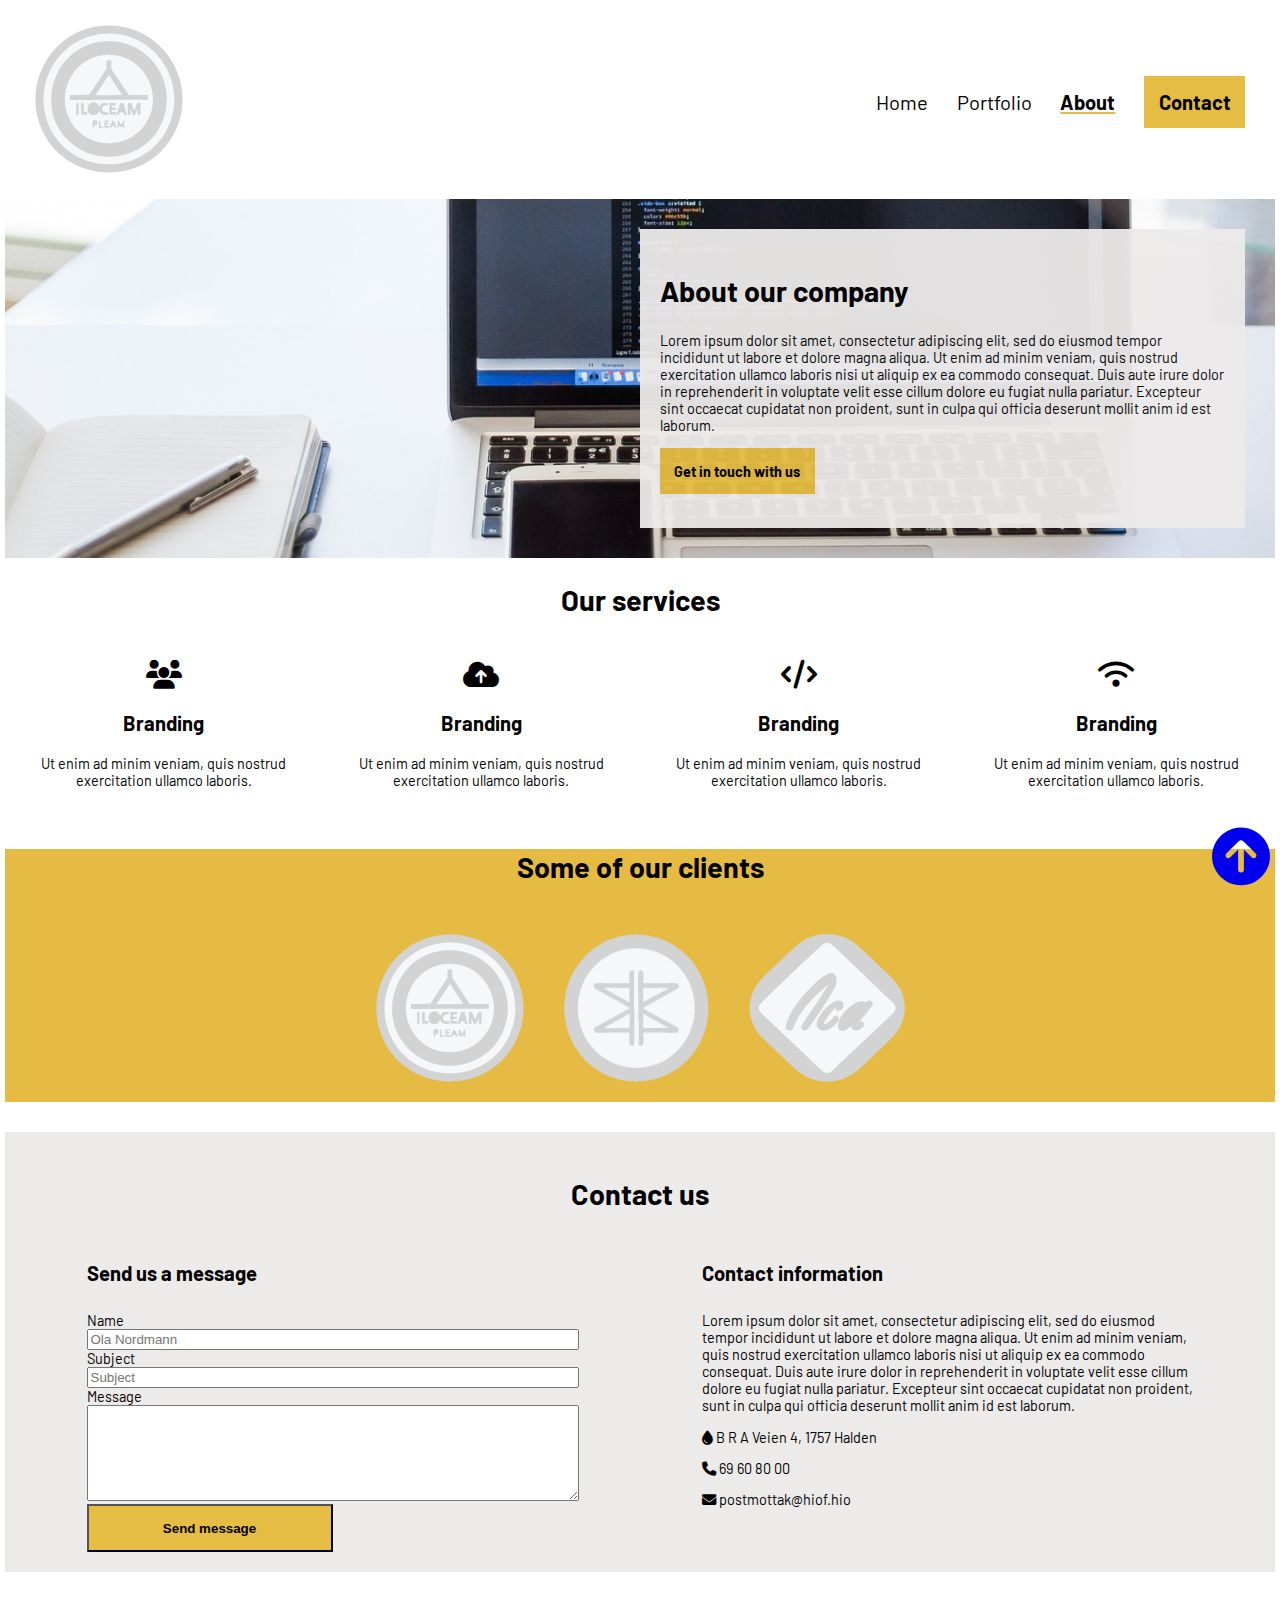
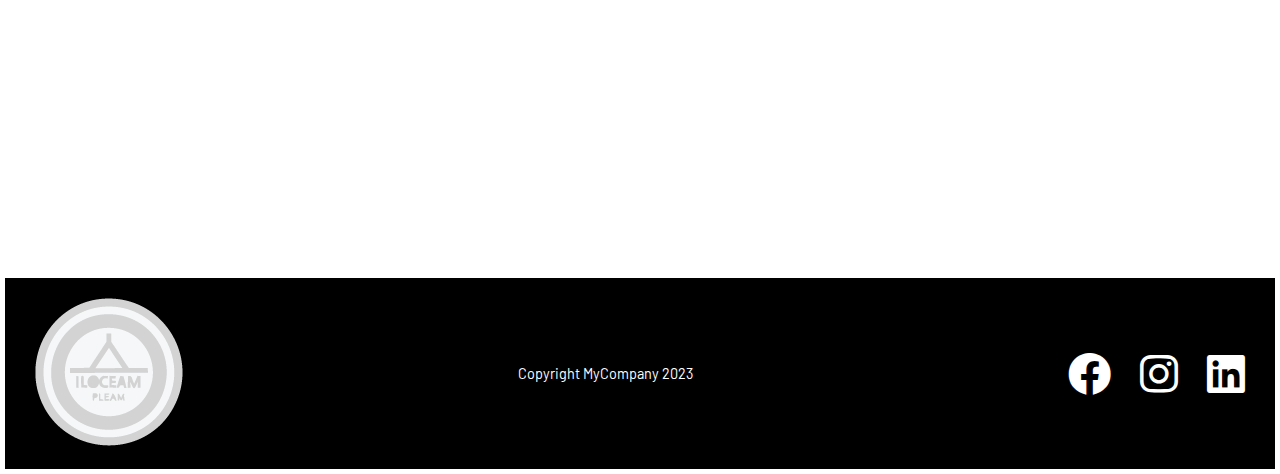
<file: about.html>
<!DOCTYPE html>
<html lang="en">
    <head>
        <meta charset="UTF-8">
        <meta name="viewport" content="width=device-width, initial-scale=1">        
        <link rel="stylesheet" type="text/css" href="https://necolas.github.io/normalize.css/8.0.1/normalize.css">  
        <link href="font/css/fontawesome.css" rel="stylesheet">
        <link href="font/css/brands.css" rel="stylesheet">
        <link href="font/css/solid.css" rel="stylesheet">
        <link rel="stylesheet" type="text/css" href="css/style.css">
        <title>MyCompany - main</title>
    </head>
    <body>
        <div id="grid_container">
            <div id="arrow_up">
                <a href="about.html"><i class="fa-solid fa-circle-arrow-up"></i></a>
            </div>
            <header>
                <nav>
                    
                    <a href="index.html"><img id="logo" src="img/logo1.png" alt="MyCompany logo"></a>
                    
                    <ul class="menu">
                        <li><a href="index.html" >Home</a></li>
                        <li><a href="products.html">Portfolio</a></li>
                        <li><a href="about.html" id="current_page">About</a></li>
                        <li><a href="about.html#contact_us_section" class="golden-button">Contact</a></li>                        
                    </ul>
                    
                </nav>
            </header>
        
            <main>
                <section class="standard_section" id="about_company">
                
            
                    <div id="intro_box">
                        <h2>About our company</h2>
                        <p>
                            Lorem ipsum dolor sit amet, consectetur adipiscing elit, sed do eiusmod tempor incididunt ut labore et dolore magna aliqua. Ut enim ad minim veniam, quis nostrud exercitation ullamco laboris nisi ut aliquip ex ea commodo consequat. Duis aute irure dolor in reprehenderit in voluptate velit esse cillum dolore eu fugiat nulla pariatur. Excepteur sint occaecat cupidatat non proident, sunt in culpa qui officia deserunt mollit anim id est laborum.
                        </p>
                        <p>
                            <a href="#services" class="golden-button">Get in touch with us</a>
                        </p>
                    </div>
                </section>
                <section  class="standard_section" id="services">
                    
                    <h2>Our services</h2>
                    <article>
                        <i class="fa-solid fa-users"></i>
                        <h3>Branding</h3>
                        <p>
                            Ut enim ad minim veniam, quis nostrud exercitation ullamco laboris.
                       </p>

                    </article>

                    <article>
                        <i class="fa-solid fa-cloud-arrow-up"></i>
                        <h3>Branding</h3>
                        <p>
                            Ut enim ad minim veniam, quis nostrud exercitation ullamco laboris.
                       </p>
                    </article>

                    <article>
                        <i class="fa-solid fa-code"></i>
                        <h3>Branding</h3>
                        <p>
                            Ut enim ad minim veniam, quis nostrud exercitation ullamco laboris.
                       </p>
                    </article>
                
                    <article>
                        <i class="fa-solid fa-wifi"></i>
                        <h3>Branding</h3>
                        <p>
                            Ut enim ad minim veniam, quis nostrud exercitation ullamco laboris.
                       </p>
                    </article>
                    
                
            </section>
                <section class="standard_section" id="clients">                    
                         <h2>Some of our clients</h2>
                        
                        <div id="logo_group">
                            <img src="img/logo1.png" alt="Logo for MyCompany">
                            <img src="img/logo2.png" alt="Logo for second company">
                            <img src="img/logo3.png" alt="Logo for third company">
                        </div>                       
                        
                   
                </section>
                <section class="standard_section" id="contact_us_section">
                    
                        <h2>Contact us</h2>
                        <div id="contact_box">
                        <div id="form_div">
                            <h4>Send us a message</h4>
                            <form method="post" action="#">
                              
                                <label for="name">Name</label>
                                <input type="text" name="name" placeholder="Ola Nordmann" id="name" required>
                                <label for="subject">Subject</label>
                                <input type="text" name="subject" placeholder="Subject" id="subject" required>
                                <label for="message">Message</label>

                                <textarea id="message" name="message" rows="6" cols="25">
                                </textarea> 
                                <input type="submit" value="Send message" class="golden-button">
                               
                            </form>
                        </div>
                        <div id="contact_info">
                            <h4>Contact information</h4>

                            <p>
                                Lorem ipsum dolor sit amet, consectetur adipiscing elit, sed do eiusmod tempor incididunt ut labore et dolore magna aliqua. Ut enim ad minim veniam, quis nostrud exercitation ullamco laboris nisi ut aliquip ex ea commodo consequat. Duis aute irure dolor in reprehenderit in voluptate velit esse cillum dolore eu fugiat nulla pariatur. Excepteur sint occaecat cupidatat non proident, sunt in culpa qui officia deserunt mollit anim id est laborum.
                            </p>
                            <p>
                                <i class="fa-solid fa-droplet"></i> B R A Veien 4, 1757 Halden
                            </p>
                            <p>
                                <i class="fa-solid fa-phone"></i> 69 60 80 00
                            </p>
                            <p>
                                <i class="fa-solid fa-envelope"></i> postmottak@hiof.hio
                            </p>
                            
                        </div>
                        </div>
                </section>
                <section  class="standard_section" id="map">
                                        
                    <iframe src="https://www.google.com/maps/embed?pb=!1m18!1m12!1m3!1d2047.2004164391894!2d11.349162656464584!3d59.12904711661365!2m3!1f0!2f0!3f0!3m2!1i1024!2i768!4f13.1!3m3!1m2!1s0x464412f6cf4d491d%3A0xdd127f6ec81a545d!2sB%20R%20A%20Veien%204%2C%201783%20Halden!5e0!3m2!1sno!2sno!4v1700865503619!5m2!1sno!2sno" width="600" height="450" style="border:0;" allowfullscreen="" loading="lazy" referrerpolicy="no-referrer-when-downgrade"></iframe>
                       
                </section>
            </main>

            <footer>
                <a href="index.html"><img id="footer_logo" src="img/logo1.png" alt="MyCompany logo"></a>
                <span>
                    Copyright MyCompany 2023
                </span>

                <ul class="some-icons">
                    <li><a href="https://www.facebook.com" target="_blank"><i class="fa-brands fa-facebook"></i></a></li>
                    <li><a href="https://www.instagram.com" target="_blank"><i class="fa-brands fa-instagram"></i></a></li>
                    <li><a href="https://www.linkedin.com" target="_blank"><i class="fa-brands fa-linkedin"></i></a></li>
                </ul>
            </footer>
        </div>
    </body>
</html>
</file>
<file: css/style.css>
@import url('https://fonts.googleapis.com/css2?family=Barlow:wght@400;700&family=Bebas+Neue&family=Roboto:ital,wght@0,100;0,300;0,400;0,500;1,300&display=swap');

* {
    box-sizing: border-box;
}
html {
    font-size: calc(1em + 1vw);
    justify-self: center;
}
body {
    font-family: 'Barlow', Arial, Helvetica, sans-serif;
    margin: auto;
    padding: 5px;
    background-color: #fff;
    max-width: 1600px;
}
#grid_container {
    position: relative;
    display: grid;
    grid-template-areas: "header" "main" "footer";
}


header {
    grid-area: header;
    padding: 20px 30px 20px 30px;
}

nav{
    display: flex;
    flex-direction: row;
    flex-wrap: wrap;
    justify-content: space-between;
    
    
}

nav ul {

    /*
    display: flex;
    flex-direction: row;
    flex-wrap: wrap;
    */
}

nav ul li {
    font-size: 0.7rem;
}

nav ul li a {
    text-decoration: none;
    color: black;
}

#current_page {
    text-decoration: underline;
    text-decoration-color: #e6bb43;
    color: black;
    font-weight: bold;
    
}

.menu {
    display: flex;
    flex-wrap: wrap;
    flex-direction: row;
    align-items: center;
    justify-content: center;
    gap: 1rem;
    list-style: none;
    margin: 0;
}

main {
    grid-area: main;
}

.standard_section {
    width: 100%;  
}

.standard_section h1 {
    font-size: 1.5rem;
}

.standard_section h2 {
    font-size: 1rem;
}

.standard_section h3 {
    font-size: 0.7rem;
}

.standard_section h4 {
    font-size: 0.7rem;
}
.standard_section p {
    font-size: 0.5rem;
}

.standard_section hr {
    color: #e6bd43;
    flex-basis: 100%;
}



#main_article{    
    background-color: lightgrey;    
    padding: 50px;    
}

#main_article h1{
    text-align: center;
}

#main_article p{
    text-align: center;
}

#regular_article{
    width: 100%;
}

#regular_article h2{
    text-align: center;
}

#regular_article p{
    text-align: center;
}

#about_us{
    width: 100%;
    height: 500 px;
    background-color: #e6bb43; 
    display: flow-root;

}

#about_us h2{
    text-align: left;
}

#about_us p{
    text-align: left;
}

#about_us img{
    float: left;
    margin: 20px;
}

#services {
    display: flex;
    flex-wrap: wrap;
    justify-content: space-between;
}

#services h2 {
    flex-basis: 100%;
    text-align: center;
}

#services article {
    flex-basis: 25%;
    text-align: center;
    padding: 15px;
}


#newsletter {
    background-color: lightgrey;
    padding: 50px;
    display: flex;
    flex-wrap: wrap;

    justify-content: center;
    align-items:center;
}

#newsletter h2 {
    text-align: center;
    flex-basis: 100%;
}

#newsletter form  {
    display: flex;
    flex-wrap: wrap;
    justify-content: center;
}

#newsletter form input {
    height: 35px;
    font-size: 0.5rem;
    justify-content: center;
}


#about_company{
    width: 100%;
    background-image:url("../img/desktop.png");
    background-size: cover; 
    padding: 30px 30px 30px 30px;
    display: flex;
    justify-content: right;
    
}

#intro_box {
    width: 50%;
    background-color:rgb(237, 234, 234);
    opacity: 0.95;
    justify-content: right;
    padding: 20px 20px 20px 20px;
}

#clients {
    background-color: #e6bb43;
}

#clients h2 {
    text-align: center;
    margin: 30px;
}

#clients img {
    margin: 20px;
}

#logo_group{
    display: flex;
    flex-wrap: wrap;
    justify-content: center;
    margin: 30px;
}
#contact_us_section {
    background-color:rgb(237, 234, 234);
    padding: 20px 20px 20px 20px;
}

#contact_us_section h2{
    text-align: center;
}

#contact_box {
    display: flex;
    flex-wrap: wrap;
    justify-content:space-around;
}

#form_div {
    display: flex;
    flex-wrap: wrap;
    width: 40%;
    font-size: 0.5rem;
}

#form_div input {
    width: 100%;
}

#form_div textarea {
    width: 100%;
}
#form_div input[type=submit]{
    width: 50%;
} 


#contact_info {
    width: 40%;
}

#map iframe{
    width: 100%;
    height: 300px;
}

#portfolio {
 
    background-image:url("../img/desktop.png");
    background-size: cover; 
}

#portfolio_content {
    display: flex;
    width: 100%;
    height: 100%;
    justify-content: center;
    align-items: center;
    padding: 80px;
    background: rgba(187, 187, 187, 0.9);
}

#portfolio_content h2{
    font-size: 1.3rem;
}

#explore {
    justify-content: space-between;
    padding: 30px;
}

#explore h2 {
    flex-basis: 100%;
    font-size: 1rem;
}

#explore ul {
    display: flex;
    flex-wrap: wrap;
}

#explore ul li {
    list-style: none;
    color: black;
    margin: 5px;
}

#branding {
    padding: 30px;
    
}



.flexgrow_article {
    display: flex;
    flex-wrap: wrap;
    width: 100%;
}

.flexgrow_article article{
    margin: 15px;
}

.flex_article {
    max-width: 692px;
    min-width: 200px;
    flex-basis: 250px;
    flex-grow: 1;
}

.flex_article img{
    width: 100%;
}

#design {
    padding: 30px;
}

#development{
    padding: 30px;
}


footer {
    grid-area: footer;
    display: flex;
    flex-wrap: wrap;
    align-items: center;
    justify-content: space-between;
    background-color: black;
    color: white;
    font-size: 0.5rem;
    padding: 20px 30px 20px 30px;
    text-align: center;
}


footer ul li i {
    font-size: 1.5rem;
    color: white;
    text-align: center;
}

.some-icons {
    display: flex;
    flex-wrap: wrap;
    flex-direction: row;
    align-items: center;
    gap: 1rem;
    list-style: none;
    margin: 0;
}

.golden-button{
    background-color: #e6bd43;
    color: black;
    font-weight: bold;
    display: inline-block;
    padding: 0.5rem;
    text-decoration: none;  
}

.golden-button:hover {
    background-color: #252525;
    color: #e6bd43;
    font-weight: bold;
    display: inline-block;
    padding: 0.5rem;
    text-decoration: none;  
}

.transparent-button{
    color: black;
    font-weight: bold;
    display: inline-block;
    padding: 0.5rem;
    text-decoration: none;
    border-width: 2px;
    border-style: solid;  
}

.transparent-button:hover{
    background-color: black ;
    color: #e6bd43;
    font-weight: bold;
    display: inline-block;
    padding: 0.5rem;
    text-decoration: none;
    border-width: 2px;
    border-style: solid;  
}

#arrow_up {
    position: fixed;
    right: 10px;
    bottom: 10px;
    font-size: 2rem;
}
</file>
<file: font/css/brands.css>
/*!
 * Font Awesome Free 6.4.2 by @fontawesome - https://fontawesome.com
 * License - https://fontawesome.com/license/free (Icons: CC BY 4.0, Fonts: SIL OFL 1.1, Code: MIT License)
 * Copyright 2023 Fonticons, Inc.
 */
:root, :host {
  --fa-style-family-brands: 'Font Awesome 6 Brands';
  --fa-font-brands: normal 400 1em/1 'Font Awesome 6 Brands'; }

@font-face {
  font-family: 'Font Awesome 6 Brands';
  font-style: normal;
  font-weight: 400;
  font-display: block;
  src: url("../webfonts/fa-brands-400.woff2") format("woff2"), url("../webfonts/fa-brands-400.ttf") format("truetype"); }

.fab,
.fa-brands {
  font-weight: 400; }

.fa-monero:before {
  content: "\f3d0"; }

.fa-hooli:before {
  content: "\f427"; }

.fa-yelp:before {
  content: "\f1e9"; }

.fa-cc-visa:before {
  content: "\f1f0"; }

.fa-lastfm:before {
  content: "\f202"; }

.fa-shopware:before {
  content: "\f5b5"; }

.fa-creative-commons-nc:before {
  content: "\f4e8"; }

.fa-aws:before {
  content: "\f375"; }

.fa-redhat:before {
  content: "\f7bc"; }

.fa-yoast:before {
  content: "\f2b1"; }

.fa-cloudflare:before {
  content: "\e07d"; }

.fa-ups:before {
  content: "\f7e0"; }

.fa-wpexplorer:before {
  content: "\f2de"; }

.fa-dyalog:before {
  content: "\f399"; }

.fa-bity:before {
  content: "\f37a"; }

.fa-stackpath:before {
  content: "\f842"; }

.fa-buysellads:before {
  content: "\f20d"; }

.fa-first-order:before {
  content: "\f2b0"; }

.fa-modx:before {
  content: "\f285"; }

.fa-guilded:before {
  content: "\e07e"; }

.fa-vnv:before {
  content: "\f40b"; }

.fa-square-js:before {
  content: "\f3b9"; }

.fa-js-square:before {
  content: "\f3b9"; }

.fa-microsoft:before {
  content: "\f3ca"; }

.fa-qq:before {
  content: "\f1d6"; }

.fa-orcid:before {
  content: "\f8d2"; }

.fa-java:before {
  content: "\f4e4"; }

.fa-invision:before {
  content: "\f7b0"; }

.fa-creative-commons-pd-alt:before {
  content: "\f4ed"; }

.fa-centercode:before {
  content: "\f380"; }

.fa-glide-g:before {
  content: "\f2a6"; }

.fa-drupal:before {
  content: "\f1a9"; }

.fa-hire-a-helper:before {
  content: "\f3b0"; }

.fa-creative-commons-by:before {
  content: "\f4e7"; }

.fa-unity:before {
  content: "\e049"; }

.fa-whmcs:before {
  content: "\f40d"; }

.fa-rocketchat:before {
  content: "\f3e8"; }

.fa-vk:before {
  content: "\f189"; }

.fa-untappd:before {
  content: "\f405"; }

.fa-mailchimp:before {
  content: "\f59e"; }

.fa-css3-alt:before {
  content: "\f38b"; }

.fa-square-reddit:before {
  content: "\f1a2"; }

.fa-reddit-square:before {
  content: "\f1a2"; }

.fa-vimeo-v:before {
  content: "\f27d"; }

.fa-contao:before {
  content: "\f26d"; }

.fa-square-font-awesome:before {
  content: "\e5ad"; }

.fa-deskpro:before {
  content: "\f38f"; }

.fa-sistrix:before {
  content: "\f3ee"; }

.fa-square-instagram:before {
  content: "\e055"; }

.fa-instagram-square:before {
  content: "\e055"; }

.fa-battle-net:before {
  content: "\f835"; }

.fa-the-red-yeti:before {
  content: "\f69d"; }

.fa-square-hacker-news:before {
  content: "\f3af"; }

.fa-hacker-news-square:before {
  content: "\f3af"; }

.fa-edge:before {
  content: "\f282"; }

.fa-threads:before {
  content: "\e618"; }

.fa-napster:before {
  content: "\f3d2"; }

.fa-square-snapchat:before {
  content: "\f2ad"; }

.fa-snapchat-square:before {
  content: "\f2ad"; }

.fa-google-plus-g:before {
  content: "\f0d5"; }

.fa-artstation:before {
  content: "\f77a"; }

.fa-markdown:before {
  content: "\f60f"; }

.fa-sourcetree:before {
  content: "\f7d3"; }

.fa-google-plus:before {
  content: "\f2b3"; }

.fa-diaspora:before {
  content: "\f791"; }

.fa-foursquare:before {
  content: "\f180"; }

.fa-stack-overflow:before {
  content: "\f16c"; }

.fa-github-alt:before {
  content: "\f113"; }

.fa-phoenix-squadron:before {
  content: "\f511"; }

.fa-pagelines:before {
  content: "\f18c"; }

.fa-algolia:before {
  content: "\f36c"; }

.fa-red-river:before {
  content: "\f3e3"; }

.fa-creative-commons-sa:before {
  content: "\f4ef"; }

.fa-safari:before {
  content: "\f267"; }

.fa-google:before {
  content: "\f1a0"; }

.fa-square-font-awesome-stroke:before {
  content: "\f35c"; }

.fa-font-awesome-alt:before {
  content: "\f35c"; }

.fa-atlassian:before {
  content: "\f77b"; }

.fa-linkedin-in:before {
  content: "\f0e1"; }

.fa-digital-ocean:before {
  content: "\f391"; }

.fa-nimblr:before {
  content: "\f5a8"; }

.fa-chromecast:before {
  content: "\f838"; }

.fa-evernote:before {
  content: "\f839"; }

.fa-hacker-news:before {
  content: "\f1d4"; }

.fa-creative-commons-sampling:before {
  content: "\f4f0"; }

.fa-adversal:before {
  content: "\f36a"; }

.fa-creative-commons:before {
  content: "\f25e"; }

.fa-watchman-monitoring:before {
  content: "\e087"; }

.fa-fonticons:before {
  content: "\f280"; }

.fa-weixin:before {
  content: "\f1d7"; }

.fa-shirtsinbulk:before {
  content: "\f214"; }

.fa-codepen:before {
  content: "\f1cb"; }

.fa-git-alt:before {
  content: "\f841"; }

.fa-lyft:before {
  content: "\f3c3"; }

.fa-rev:before {
  content: "\f5b2"; }

.fa-windows:before {
  content: "\f17a"; }

.fa-wizards-of-the-coast:before {
  content: "\f730"; }

.fa-square-viadeo:before {
  content: "\f2aa"; }

.fa-viadeo-square:before {
  content: "\f2aa"; }

.fa-meetup:before {
  content: "\f2e0"; }

.fa-centos:before {
  content: "\f789"; }

.fa-adn:before {
  content: "\f170"; }

.fa-cloudsmith:before {
  content: "\f384"; }

.fa-pied-piper-alt:before {
  content: "\f1a8"; }

.fa-square-dribbble:before {
  content: "\f397"; }

.fa-dribbble-square:before {
  content: "\f397"; }

.fa-codiepie:before {
  content: "\f284"; }

.fa-node:before {
  content: "\f419"; }

.fa-mix:before {
  content: "\f3cb"; }

.fa-steam:before {
  content: "\f1b6"; }

.fa-cc-apple-pay:before {
  content: "\f416"; }

.fa-scribd:before {
  content: "\f28a"; }

.fa-debian:before {
  content: "\e60b"; }

.fa-openid:before {
  content: "\f19b"; }

.fa-instalod:before {
  content: "\e081"; }

.fa-expeditedssl:before {
  content: "\f23e"; }

.fa-sellcast:before {
  content: "\f2da"; }

.fa-square-twitter:before {
  content: "\f081"; }

.fa-twitter-square:before {
  content: "\f081"; }

.fa-r-project:before {
  content: "\f4f7"; }

.fa-delicious:before {
  content: "\f1a5"; }

.fa-freebsd:before {
  content: "\f3a4"; }

.fa-vuejs:before {
  content: "\f41f"; }

.fa-accusoft:before {
  content: "\f369"; }

.fa-ioxhost:before {
  content: "\f208"; }

.fa-fonticons-fi:before {
  content: "\f3a2"; }

.fa-app-store:before {
  content: "\f36f"; }

.fa-cc-mastercard:before {
  content: "\f1f1"; }

.fa-itunes-note:before {
  content: "\f3b5"; }

.fa-golang:before {
  content: "\e40f"; }

.fa-kickstarter:before {
  content: "\f3bb"; }

.fa-grav:before {
  content: "\f2d6"; }

.fa-weibo:before {
  content: "\f18a"; }

.fa-uncharted:before {
  content: "\e084"; }

.fa-firstdraft:before {
  content: "\f3a1"; }

.fa-square-youtube:before {
  content: "\f431"; }

.fa-youtube-square:before {
  content: "\f431"; }

.fa-wikipedia-w:before {
  content: "\f266"; }

.fa-wpressr:before {
  content: "\f3e4"; }

.fa-rendact:before {
  content: "\f3e4"; }

.fa-angellist:before {
  content: "\f209"; }

.fa-galactic-republic:before {
  content: "\f50c"; }

.fa-nfc-directional:before {
  content: "\e530"; }

.fa-skype:before {
  content: "\f17e"; }

.fa-joget:before {
  content: "\f3b7"; }

.fa-fedora:before {
  content: "\f798"; }

.fa-stripe-s:before {
  content: "\f42a"; }

.fa-meta:before {
  content: "\e49b"; }

.fa-laravel:before {
  content: "\f3bd"; }

.fa-hotjar:before {
  content: "\f3b1"; }

.fa-bluetooth-b:before {
  content: "\f294"; }

.fa-sticker-mule:before {
  content: "\f3f7"; }

.fa-creative-commons-zero:before {
  content: "\f4f3"; }

.fa-hips:before {
  content: "\f452"; }

.fa-behance:before {
  content: "\f1b4"; }

.fa-reddit:before {
  content: "\f1a1"; }

.fa-discord:before {
  content: "\f392"; }

.fa-chrome:before {
  content: "\f268"; }

.fa-app-store-ios:before {
  content: "\f370"; }

.fa-cc-discover:before {
  content: "\f1f2"; }

.fa-wpbeginner:before {
  content: "\f297"; }

.fa-confluence:before {
  content: "\f78d"; }

.fa-mdb:before {
  content: "\f8ca"; }

.fa-dochub:before {
  content: "\f394"; }

.fa-accessible-icon:before {
  content: "\f368"; }

.fa-ebay:before {
  content: "\f4f4"; }

.fa-amazon:before {
  content: "\f270"; }

.fa-unsplash:before {
  content: "\e07c"; }

.fa-yarn:before {
  content: "\f7e3"; }

.fa-square-steam:before {
  content: "\f1b7"; }

.fa-steam-square:before {
  content: "\f1b7"; }

.fa-500px:before {
  content: "\f26e"; }

.fa-square-vimeo:before {
  content: "\f194"; }

.fa-vimeo-square:before {
  content: "\f194"; }

.fa-asymmetrik:before {
  content: "\f372"; }

.fa-font-awesome:before {
  content: "\f2b4"; }

.fa-font-awesome-flag:before {
  content: "\f2b4"; }

.fa-font-awesome-logo-full:before {
  content: "\f2b4"; }

.fa-gratipay:before {
  content: "\f184"; }

.fa-apple:before {
  content: "\f179"; }

.fa-hive:before {
  content: "\e07f"; }

.fa-gitkraken:before {
  content: "\f3a6"; }

.fa-keybase:before {
  content: "\f4f5"; }

.fa-apple-pay:before {
  content: "\f415"; }

.fa-padlet:before {
  content: "\e4a0"; }

.fa-amazon-pay:before {
  content: "\f42c"; }

.fa-square-github:before {
  content: "\f092"; }

.fa-github-square:before {
  content: "\f092"; }

.fa-stumbleupon:before {
  content: "\f1a4"; }

.fa-fedex:before {
  content: "\f797"; }

.fa-phoenix-framework:before {
  content: "\f3dc"; }

.fa-shopify:before {
  content: "\e057"; }

.fa-neos:before {
  content: "\f612"; }

.fa-square-threads:before {
  content: "\e619"; }

.fa-hackerrank:before {
  content: "\f5f7"; }

.fa-researchgate:before {
  content: "\f4f8"; }

.fa-swift:before {
  content: "\f8e1"; }

.fa-angular:before {
  content: "\f420"; }

.fa-speakap:before {
  content: "\f3f3"; }

.fa-angrycreative:before {
  content: "\f36e"; }

.fa-y-combinator:before {
  content: "\f23b"; }

.fa-empire:before {
  content: "\f1d1"; }

.fa-envira:before {
  content: "\f299"; }

.fa-square-gitlab:before {
  content: "\e5ae"; }

.fa-gitlab-square:before {
  content: "\e5ae"; }

.fa-studiovinari:before {
  content: "\f3f8"; }

.fa-pied-piper:before {
  content: "\f2ae"; }

.fa-wordpress:before {
  content: "\f19a"; }

.fa-product-hunt:before {
  content: "\f288"; }

.fa-firefox:before {
  content: "\f269"; }

.fa-linode:before {
  content: "\f2b8"; }

.fa-goodreads:before {
  content: "\f3a8"; }

.fa-square-odnoklassniki:before {
  content: "\f264"; }

.fa-odnoklassniki-square:before {
  content: "\f264"; }

.fa-jsfiddle:before {
  content: "\f1cc"; }

.fa-sith:before {
  content: "\f512"; }

.fa-themeisle:before {
  content: "\f2b2"; }

.fa-page4:before {
  content: "\f3d7"; }

.fa-hashnode:before {
  content: "\e499"; }

.fa-react:before {
  content: "\f41b"; }

.fa-cc-paypal:before {
  content: "\f1f4"; }

.fa-squarespace:before {
  content: "\f5be"; }

.fa-cc-stripe:before {
  content: "\f1f5"; }

.fa-creative-commons-share:before {
  content: "\f4f2"; }

.fa-bitcoin:before {
  content: "\f379"; }

.fa-keycdn:before {
  content: "\f3ba"; }

.fa-opera:before {
  content: "\f26a"; }

.fa-itch-io:before {
  content: "\f83a"; }

.fa-umbraco:before {
  content: "\f8e8"; }

.fa-galactic-senate:before {
  content: "\f50d"; }

.fa-ubuntu:before {
  content: "\f7df"; }

.fa-draft2digital:before {
  content: "\f396"; }

.fa-stripe:before {
  content: "\f429"; }

.fa-houzz:before {
  content: "\f27c"; }

.fa-gg:before {
  content: "\f260"; }

.fa-dhl:before {
  content: "\f790"; }

.fa-square-pinterest:before {
  content: "\f0d3"; }

.fa-pinterest-square:before {
  content: "\f0d3"; }

.fa-xing:before {
  content: "\f168"; }

.fa-blackberry:before {
  content: "\f37b"; }

.fa-creative-commons-pd:before {
  content: "\f4ec"; }

.fa-playstation:before {
  content: "\f3df"; }

.fa-quinscape:before {
  content: "\f459"; }

.fa-less:before {
  content: "\f41d"; }

.fa-blogger-b:before {
  content: "\f37d"; }

.fa-opencart:before {
  content: "\f23d"; }

.fa-vine:before {
  content: "\f1ca"; }

.fa-paypal:before {
  content: "\f1ed"; }

.fa-gitlab:before {
  content: "\f296"; }

.fa-typo3:before {
  content: "\f42b"; }

.fa-reddit-alien:before {
  content: "\f281"; }

.fa-yahoo:before {
  content: "\f19e"; }

.fa-dailymotion:before {
  content: "\e052"; }

.fa-affiliatetheme:before {
  content: "\f36b"; }

.fa-pied-piper-pp:before {
  content: "\f1a7"; }

.fa-bootstrap:before {
  content: "\f836"; }

.fa-odnoklassniki:before {
  content: "\f263"; }

.fa-nfc-symbol:before {
  content: "\e531"; }

.fa-ethereum:before {
  content: "\f42e"; }

.fa-speaker-deck:before {
  content: "\f83c"; }

.fa-creative-commons-nc-eu:before {
  content: "\f4e9"; }

.fa-patreon:before {
  content: "\f3d9"; }

.fa-avianex:before {
  content: "\f374"; }

.fa-ello:before {
  content: "\f5f1"; }

.fa-gofore:before {
  content: "\f3a7"; }

.fa-bimobject:before {
  content: "\f378"; }

.fa-facebook-f:before {
  content: "\f39e"; }

.fa-square-google-plus:before {
  content: "\f0d4"; }

.fa-google-plus-square:before {
  content: "\f0d4"; }

.fa-mandalorian:before {
  content: "\f50f"; }

.fa-first-order-alt:before {
  content: "\f50a"; }

.fa-osi:before {
  content: "\f41a"; }

.fa-google-wallet:before {
  content: "\f1ee"; }

.fa-d-and-d-beyond:before {
  content: "\f6ca"; }

.fa-periscope:before {
  content: "\f3da"; }

.fa-fulcrum:before {
  content: "\f50b"; }

.fa-cloudscale:before {
  content: "\f383"; }

.fa-forumbee:before {
  content: "\f211"; }

.fa-mizuni:before {
  content: "\f3cc"; }

.fa-schlix:before {
  content: "\f3ea"; }

.fa-square-xing:before {
  content: "\f169"; }

.fa-xing-square:before {
  content: "\f169"; }

.fa-bandcamp:before {
  content: "\f2d5"; }

.fa-wpforms:before {
  content: "\f298"; }

.fa-cloudversify:before {
  content: "\f385"; }

.fa-usps:before {
  content: "\f7e1"; }

.fa-megaport:before {
  content: "\f5a3"; }

.fa-magento:before {
  content: "\f3c4"; }

.fa-spotify:before {
  content: "\f1bc"; }

.fa-optin-monster:before {
  content: "\f23c"; }

.fa-fly:before {
  content: "\f417"; }

.fa-aviato:before {
  content: "\f421"; }

.fa-itunes:before {
  content: "\f3b4"; }

.fa-cuttlefish:before {
  content: "\f38c"; }

.fa-blogger:before {
  content: "\f37c"; }

.fa-flickr:before {
  content: "\f16e"; }

.fa-viber:before {
  content: "\f409"; }

.fa-soundcloud:before {
  content: "\f1be"; }

.fa-digg:before {
  content: "\f1a6"; }

.fa-tencent-weibo:before {
  content: "\f1d5"; }

.fa-symfony:before {
  content: "\f83d"; }

.fa-maxcdn:before {
  content: "\f136"; }

.fa-etsy:before {
  content: "\f2d7"; }

.fa-facebook-messenger:before {
  content: "\f39f"; }

.fa-audible:before {
  content: "\f373"; }

.fa-think-peaks:before {
  content: "\f731"; }

.fa-bilibili:before {
  content: "\e3d9"; }

.fa-erlang:before {
  content: "\f39d"; }

.fa-x-twitter:before {
  content: "\e61b"; }

.fa-cotton-bureau:before {
  content: "\f89e"; }

.fa-dashcube:before {
  content: "\f210"; }

.fa-42-group:before {
  content: "\e080"; }

.fa-innosoft:before {
  content: "\e080"; }

.fa-stack-exchange:before {
  content: "\f18d"; }

.fa-elementor:before {
  content: "\f430"; }

.fa-square-pied-piper:before {
  content: "\e01e"; }

.fa-pied-piper-square:before {
  content: "\e01e"; }

.fa-creative-commons-nd:before {
  content: "\f4eb"; }

.fa-palfed:before {
  content: "\f3d8"; }

.fa-superpowers:before {
  content: "\f2dd"; }

.fa-resolving:before {
  content: "\f3e7"; }

.fa-xbox:before {
  content: "\f412"; }

.fa-searchengin:before {
  content: "\f3eb"; }

.fa-tiktok:before {
  content: "\e07b"; }

.fa-square-facebook:before {
  content: "\f082"; }

.fa-facebook-square:before {
  content: "\f082"; }

.fa-renren:before {
  content: "\f18b"; }

.fa-linux:before {
  content: "\f17c"; }

.fa-glide:before {
  content: "\f2a5"; }

.fa-linkedin:before {
  content: "\f08c"; }

.fa-hubspot:before {
  content: "\f3b2"; }

.fa-deploydog:before {
  content: "\f38e"; }

.fa-twitch:before {
  content: "\f1e8"; }

.fa-ravelry:before {
  content: "\f2d9"; }

.fa-mixer:before {
  content: "\e056"; }

.fa-square-lastfm:before {
  content: "\f203"; }

.fa-lastfm-square:before {
  content: "\f203"; }

.fa-vimeo:before {
  content: "\f40a"; }

.fa-mendeley:before {
  content: "\f7b3"; }

.fa-uniregistry:before {
  content: "\f404"; }

.fa-figma:before {
  content: "\f799"; }

.fa-creative-commons-remix:before {
  content: "\f4ee"; }

.fa-cc-amazon-pay:before {
  content: "\f42d"; }

.fa-dropbox:before {
  content: "\f16b"; }

.fa-instagram:before {
  content: "\f16d"; }

.fa-cmplid:before {
  content: "\e360"; }

.fa-facebook:before {
  content: "\f09a"; }

.fa-gripfire:before {
  content: "\f3ac"; }

.fa-jedi-order:before {
  content: "\f50e"; }

.fa-uikit:before {
  content: "\f403"; }

.fa-fort-awesome-alt:before {
  content: "\f3a3"; }

.fa-phabricator:before {
  content: "\f3db"; }

.fa-ussunnah:before {
  content: "\f407"; }

.fa-earlybirds:before {
  content: "\f39a"; }

.fa-trade-federation:before {
  content: "\f513"; }

.fa-autoprefixer:before {
  content: "\f41c"; }

.fa-whatsapp:before {
  content: "\f232"; }

.fa-slideshare:before {
  content: "\f1e7"; }

.fa-google-play:before {
  content: "\f3ab"; }

.fa-viadeo:before {
  content: "\f2a9"; }

.fa-line:before {
  content: "\f3c0"; }

.fa-google-drive:before {
  content: "\f3aa"; }

.fa-servicestack:before {
  content: "\f3ec"; }

.fa-simplybuilt:before {
  content: "\f215"; }

.fa-bitbucket:before {
  content: "\f171"; }

.fa-imdb:before {
  content: "\f2d8"; }

.fa-deezer:before {
  content: "\e077"; }

.fa-raspberry-pi:before {
  content: "\f7bb"; }

.fa-jira:before {
  content: "\f7b1"; }

.fa-docker:before {
  content: "\f395"; }

.fa-screenpal:before {
  content: "\e570"; }

.fa-bluetooth:before {
  content: "\f293"; }

.fa-gitter:before {
  content: "\f426"; }

.fa-d-and-d:before {
  content: "\f38d"; }

.fa-microblog:before {
  content: "\e01a"; }

.fa-cc-diners-club:before {
  content: "\f24c"; }

.fa-gg-circle:before {
  content: "\f261"; }

.fa-pied-piper-hat:before {
  content: "\f4e5"; }

.fa-kickstarter-k:before {
  content: "\f3bc"; }

.fa-yandex:before {
  content: "\f413"; }

.fa-readme:before {
  content: "\f4d5"; }

.fa-html5:before {
  content: "\f13b"; }

.fa-sellsy:before {
  content: "\f213"; }

.fa-sass:before {
  content: "\f41e"; }

.fa-wirsindhandwerk:before {
  content: "\e2d0"; }

.fa-wsh:before {
  content: "\e2d0"; }

.fa-buromobelexperte:before {
  content: "\f37f"; }

.fa-salesforce:before {
  content: "\f83b"; }

.fa-octopus-deploy:before {
  content: "\e082"; }

.fa-medapps:before {
  content: "\f3c6"; }

.fa-ns8:before {
  content: "\f3d5"; }

.fa-pinterest-p:before {
  content: "\f231"; }

.fa-apper:before {
  content: "\f371"; }

.fa-fort-awesome:before {
  content: "\f286"; }

.fa-waze:before {
  content: "\f83f"; }

.fa-cc-jcb:before {
  content: "\f24b"; }

.fa-snapchat:before {
  content: "\f2ab"; }

.fa-snapchat-ghost:before {
  content: "\f2ab"; }

.fa-fantasy-flight-games:before {
  content: "\f6dc"; }

.fa-rust:before {
  content: "\e07a"; }

.fa-wix:before {
  content: "\f5cf"; }

.fa-square-behance:before {
  content: "\f1b5"; }

.fa-behance-square:before {
  content: "\f1b5"; }

.fa-supple:before {
  content: "\f3f9"; }

.fa-rebel:before {
  content: "\f1d0"; }

.fa-css3:before {
  content: "\f13c"; }

.fa-staylinked:before {
  content: "\f3f5"; }

.fa-kaggle:before {
  content: "\f5fa"; }

.fa-space-awesome:before {
  content: "\e5ac"; }

.fa-deviantart:before {
  content: "\f1bd"; }

.fa-cpanel:before {
  content: "\f388"; }

.fa-goodreads-g:before {
  content: "\f3a9"; }

.fa-square-git:before {
  content: "\f1d2"; }

.fa-git-square:before {
  content: "\f1d2"; }

.fa-square-tumblr:before {
  content: "\f174"; }

.fa-tumblr-square:before {
  content: "\f174"; }

.fa-trello:before {
  content: "\f181"; }

.fa-creative-commons-nc-jp:before {
  content: "\f4ea"; }

.fa-get-pocket:before {
  content: "\f265"; }

.fa-perbyte:before {
  content: "\e083"; }

.fa-grunt:before {
  content: "\f3ad"; }

.fa-weebly:before {
  content: "\f5cc"; }

.fa-connectdevelop:before {
  content: "\f20e"; }

.fa-leanpub:before {
  content: "\f212"; }

.fa-black-tie:before {
  content: "\f27e"; }

.fa-themeco:before {
  content: "\f5c6"; }

.fa-python:before {
  content: "\f3e2"; }

.fa-android:before {
  content: "\f17b"; }

.fa-bots:before {
  content: "\e340"; }

.fa-free-code-camp:before {
  content: "\f2c5"; }

.fa-hornbill:before {
  content: "\f592"; }

.fa-js:before {
  content: "\f3b8"; }

.fa-ideal:before {
  content: "\e013"; }

.fa-git:before {
  content: "\f1d3"; }

.fa-dev:before {
  content: "\f6cc"; }

.fa-sketch:before {
  content: "\f7c6"; }

.fa-yandex-international:before {
  content: "\f414"; }

.fa-cc-amex:before {
  content: "\f1f3"; }

.fa-uber:before {
  content: "\f402"; }

.fa-github:before {
  content: "\f09b"; }

.fa-php:before {
  content: "\f457"; }

.fa-alipay:before {
  content: "\f642"; }

.fa-youtube:before {
  content: "\f167"; }

.fa-skyatlas:before {
  content: "\f216"; }

.fa-firefox-browser:before {
  content: "\e007"; }

.fa-replyd:before {
  content: "\f3e6"; }

.fa-suse:before {
  content: "\f7d6"; }

.fa-jenkins:before {
  content: "\f3b6"; }

.fa-twitter:before {
  content: "\f099"; }

.fa-rockrms:before {
  content: "\f3e9"; }

.fa-pinterest:before {
  content: "\f0d2"; }

.fa-buffer:before {
  content: "\f837"; }

.fa-npm:before {
  content: "\f3d4"; }

.fa-yammer:before {
  content: "\f840"; }

.fa-btc:before {
  content: "\f15a"; }

.fa-dribbble:before {
  content: "\f17d"; }

.fa-stumbleupon-circle:before {
  content: "\f1a3"; }

.fa-internet-explorer:before {
  content: "\f26b"; }

.fa-stubber:before {
  content: "\e5c7"; }

.fa-telegram:before {
  content: "\f2c6"; }

.fa-telegram-plane:before {
  content: "\f2c6"; }

.fa-old-republic:before {
  content: "\f510"; }

.fa-odysee:before {
  content: "\e5c6"; }

.fa-square-whatsapp:before {
  content: "\f40c"; }

.fa-whatsapp-square:before {
  content: "\f40c"; }

.fa-node-js:before {
  content: "\f3d3"; }

.fa-edge-legacy:before {
  content: "\e078"; }

.fa-slack:before {
  content: "\f198"; }

.fa-slack-hash:before {
  content: "\f198"; }

.fa-medrt:before {
  content: "\f3c8"; }

.fa-usb:before {
  content: "\f287"; }

.fa-tumblr:before {
  content: "\f173"; }

.fa-vaadin:before {
  content: "\f408"; }

.fa-quora:before {
  content: "\f2c4"; }

.fa-square-x-twitter:before {
  content: "\e61a"; }

.fa-reacteurope:before {
  content: "\f75d"; }

.fa-medium:before {
  content: "\f23a"; }

.fa-medium-m:before {
  content: "\f23a"; }

.fa-amilia:before {
  content: "\f36d"; }

.fa-mixcloud:before {
  content: "\f289"; }

.fa-flipboard:before {
  content: "\f44d"; }

.fa-viacoin:before {
  content: "\f237"; }

.fa-critical-role:before {
  content: "\f6c9"; }

.fa-sitrox:before {
  content: "\e44a"; }

.fa-discourse:before {
  content: "\f393"; }

.fa-joomla:before {
  content: "\f1aa"; }

.fa-mastodon:before {
  content: "\f4f6"; }

.fa-airbnb:before {
  content: "\f834"; }

.fa-wolf-pack-battalion:before {
  content: "\f514"; }

.fa-buy-n-large:before {
  content: "\f8a6"; }

.fa-gulp:before {
  content: "\f3ae"; }

.fa-creative-commons-sampling-plus:before {
  content: "\f4f1"; }

.fa-strava:before {
  content: "\f428"; }

.fa-ember:before {
  content: "\f423"; }

.fa-canadian-maple-leaf:before {
  content: "\f785"; }

.fa-teamspeak:before {
  content: "\f4f9"; }

.fa-pushed:before {
  content: "\f3e1"; }

.fa-wordpress-simple:before {
  content: "\f411"; }

.fa-nutritionix:before {
  content: "\f3d6"; }

.fa-wodu:before {
  content: "\e088"; }

.fa-google-pay:before {
  content: "\e079"; }

.fa-intercom:before {
  content: "\f7af"; }

.fa-zhihu:before {
  content: "\f63f"; }

.fa-korvue:before {
  content: "\f42f"; }

.fa-pix:before {
  content: "\e43a"; }

.fa-steam-symbol:before {
  content: "\f3f6"; }
</file>
<file: font/css/solid.css>
/*!
 * Font Awesome Free 6.4.2 by @fontawesome - https://fontawesome.com
 * License - https://fontawesome.com/license/free (Icons: CC BY 4.0, Fonts: SIL OFL 1.1, Code: MIT License)
 * Copyright 2023 Fonticons, Inc.
 */
:root, :host {
  --fa-style-family-classic: 'Font Awesome 6 Free';
  --fa-font-solid: normal 900 1em/1 'Font Awesome 6 Free'; }

@font-face {
  font-family: 'Font Awesome 6 Free';
  font-style: normal;
  font-weight: 900;
  font-display: block;
  src: url("../webfonts/fa-solid-900.woff2") format("woff2"), url("../webfonts/fa-solid-900.ttf") format("truetype"); }

.fas,
.fa-solid {
  font-weight: 900; }
</file>
